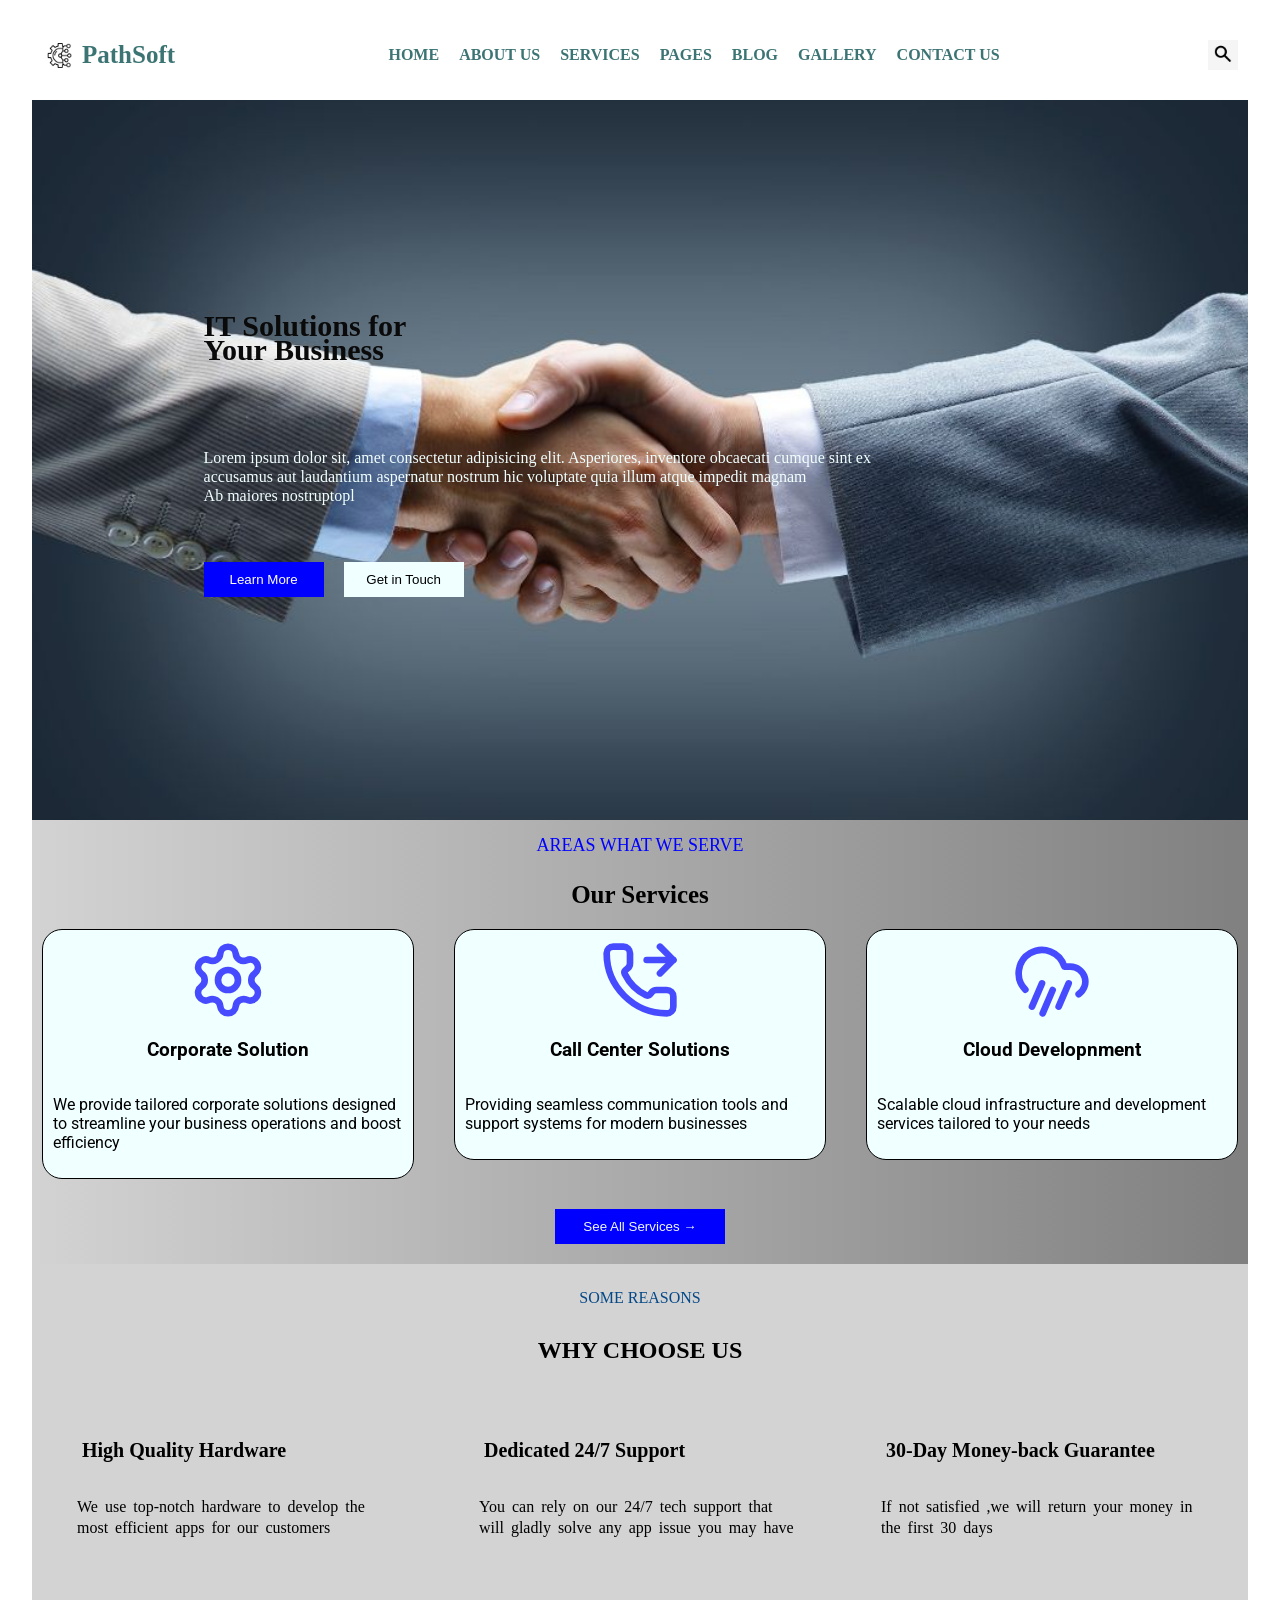
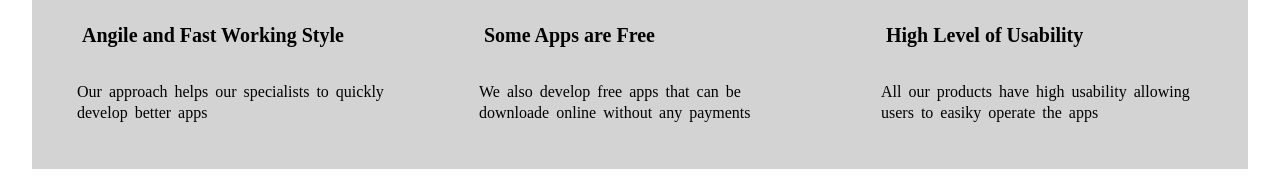
<file: business.html>
<!doctype html>
<html lang="en">
  <head>
    <meta charset="UTF-8" />
    <meta name="viewport" content="width=device-width, initial-scale=1.0" />
    <title>Document</title>
    <link rel="stylesheet" href="business.css" />
  </head>
  <body>
    <!-- MAIN CONTAINER -->
    <div class="main-container">
      <!-- NAV BAR -->
      <nav class="nav-bar">
        <div class="logo">
          <img class="nav-logo" src="asserts\images\hero logo.jpg" alt="" />
          <!-- <svg
              xmlns="http://www.w3.org/2000/svg"
              width="24"
              height="24"
              viewBox="0 0 24 24"
              fill="none"
              stroke="currentColor"
              stroke-width="2"
              stroke-linecap="round"
              stroke-linejoin="round"
              class="lucide lucide-chess-queen-icon lucide-chess-queen"
            >
              <path
                d="M4 20a2 2 0 0 1 2-2h12a2 2 0 0 1 2 2v1a1 1 0 0 1-1 1H5a1 1 0 0 1-1-1z"
              />
              <path
                d="m12.474 5.943 1.567 5.34a1 1 0 0 0 1.75.328l2.616-3.402"
              />
              <path d="m20 9-3 9" />
              <path
                d="m5.594 8.209 2.615 3.403a1 1 0 0 0 1.75-.329l1.567-5.34"
              />
              <path d="M7 18 4 9" />
              <circle cx="12" cy="4" r="2" />
              <circle cx="20" cy="7" r="2" />
              <circle cx="4" cy="7" r="2" />
            </svg> -->

          <h1>PathSoft</h1>
        </div>
        <!-- NAV LINKS -->

        <ul class="nav-links">
          <li>HOME</li>
          <li>ABOUT US</li>
          <li>SERVICES</li>
          <li>PAGES</li>
          <li>BLOG</li>
          <li>GALLERY</li>
          <li>CONTACT US</li>
        </ul>

        <img class="nav-image" src="asserts\images\search icon.jpg" alt="" />
      </nav>
      <!-- HERO IMAGE -->
      <div class="hero-section">
        <div class="hero-content">
          <h3>IT Solutions for <br />Your Business</h3>
          <p>
            Lorem ipsum dolor sit, amet consectetur adipisicing elit.
            Asperiores, inventore obcaecati cumque sint ex <br />
            accusamus aut laudantium aspernatur nostrum hic voluptate quia illum
            atque impedit magnam <br />
            Ab maiores nostruptopl
          </p>
          <div class="hero-buttons">
            <button class="button-1">Learn More</button>
            <button class="button-2">Get in Touch</button>
          </div>
        </div>
      </div>
      <!-- SECTION 2 -->
      <div class="section-2">
        <div class="top-content">
          <p>AREAS WHAT WE SERVE</p>
          <h1>Our Services</h1>
        </div>
        <!-- CARDS -->
        <div class="cards-container">
          <!-- CARD 1 -->

          <div class="card">
            <div class="cards">
              <svg
                xmlns="http://www.w3.org/2000/svg"
                width="24"
                height="24"
                viewBox="0 0 24 24"
                fill="none"
                stroke="currentColor"
                stroke-width="2"
                stroke-linecap="round"
                stroke-linejoin="round"
                class="lucide lucide-settings-icon lucide-settings"
              >
                <path
                  d="M9.671 4.136a2.34 2.34 0 0 1 4.659 0 2.34 2.34 0 0 0 3.319 1.915 2.34 2.34 0 0 1 2.33 4.033 2.34 2.34 0 0 0 0 3.831 2.34 2.34 0 0 1-2.33 4.033 2.34 2.34 0 0 0-3.319 1.915 2.34 2.34 0 0 1-4.659 0 2.34 2.34 0 0 0-3.32-1.915 2.34 2.34 0 0 1-2.33-4.033 2.34 2.34 0 0 0 0-3.831A2.34 2.34 0 0 1 6.35 6.051a2.34 2.34 0 0 0 3.319-1.915"
                />
                <circle cx="12" cy="12" r="3" />
              </svg>
              <h3>Corporate Solution</h3>
              <p>
                We provide tailored corporate solutions designed to streamline
                your business operations and boost efficiency
              </p>
            </div>
          </div>
          <!-- CARD 2 -->
          <div class="card">
            <div class="cards">
              <svg
                xmlns="http://www.w3.org/2000/svg"
                width="24"
                height="24"
                viewBox="0 0 24 24"
                fill="none"
                stroke="currentColor"
                stroke-width="2"
                stroke-linecap="round"
                stroke-linejoin="round"
                class="lucide lucide-phone-forwarded-icon lucide-phone-forwarded"
              >
                <path d="M14 6h8" />
                <path d="m18 2 4 4-4 4" />
                <path
                  d="M13.832 16.568a1 1 0 0 0 1.213-.303l.355-.465A2 2 0 0 1 17 15h3a2 2 0 0 1 2 2v3a2 2 0 0 1-2 2A18 18 0 0 1 2 4a2 2 0 0 1 2-2h3a2 2 0 0 1 2 2v3a2 2 0 0 1-.8 1.6l-.468.351a1 1 0 0 0-.292 1.233 14 14 0 0 0 6.392 6.384"
                />
              </svg>

              <h3>Call Center Solutions</h3>
              <p>
                Providing seamless communication tools and support systems for
                modern businesses
              </p>
            </div>
          </div>
          <!-- CARD 3 -->
          <div class="card">
            <div class="cards">
              <svg
                xmlns="http://www.w3.org/2000/svg"
                width="24"
                height="24"
                viewBox="0 0 24 24"
                fill="none"
                stroke="currentColor"
                stroke-width="2"
                stroke-linecap="round"
                stroke-linejoin="round"
                class="lucide lucide-cloud-rain-wind-icon lucide-cloud-rain-wind"
              >
                <path
                  d="M4 14.899A7 7 0 1 1 15.71 8h1.79a4.5 4.5 0 0 1 2.5 8.242"
                />
                <path d="m9.2 22 3-7" />
                <path d="m9 13-3 7" />
                <path d="m17 13-3 7" />
              </svg>
              <h3>Cloud Developnment</h3>
              <p>
                Scalable cloud infrastructure and development services tailored
                to your needs
              </p>
            </div>
          </div>
        </div>
        <button>See All Services <span>&rarr; </span></button>
      </div>
      <!-- SECTION 3 -->
      <div class="section-3">
        <div class="section-3-top">
          <p>SOME REASONS</p>
          <h2>WHY CHOOSE US</h2>
        </div>
        <div class="section-3-cards">
          <!-- SECTION 3 CARD 1 -->
          <div class="card-wrapper">
            <div class="card-container">
              <h4>High Quality Hardware</h4>
              <p>
                We use top-notch hardware to develop the most efficient apps for
                our customers
              </p>
            </div>
          </div>
          <!-- SECTION 3 CARD 2 -->
          <div class="card-wrapper">
            <div class="card-container">
              <h4>Dedicated 24/7 Support</h4>
              <p>
                You can rely on our 24/7 tech support that will gladly solve any
                app issue you may have
              </p>
            </div>
          </div>
          <!-- SECTION 3 CARD 3 -->
          <div class="card-wrapper">
            <div class="card-container">
              <h4>30-Day Money-back Guarantee</h4>
              <p>
                If not satisfied ,we will return your money in the first 30 days
              </p>
            </div>
          </div>

          <!-- SECTION 3 CARD 4 -->
          <div class="card-wrapper">
            <div class="card-container">
              <h4>Angile and Fast Working Style</h4>
              <p>
                Our approach helps our specialists to quickly develop better
                apps
              </p>
            </div>
          </div>

          <!-- SECTION 3 CARD 5 -->
          <div class="card-wrapper">
            <div class="card-container">
              <h4>Some Apps are Free</h4>
              <p>
                We also develop free apps that can be downloade online without
                any payments
              </p>
            </div>
          </div>

          <!-- SECTION 3 CARD 6 -->
          <div class="card-wrapper">
            <div class="card-container">
              <h4>High Level of Usability</h4>
              <p>
                All our products have high usability allowing users to easiky
                operate the apps
              </p>
            </div>
          </div>
        </div>
      </div>
    </div>
  </body>
</html>
</file>
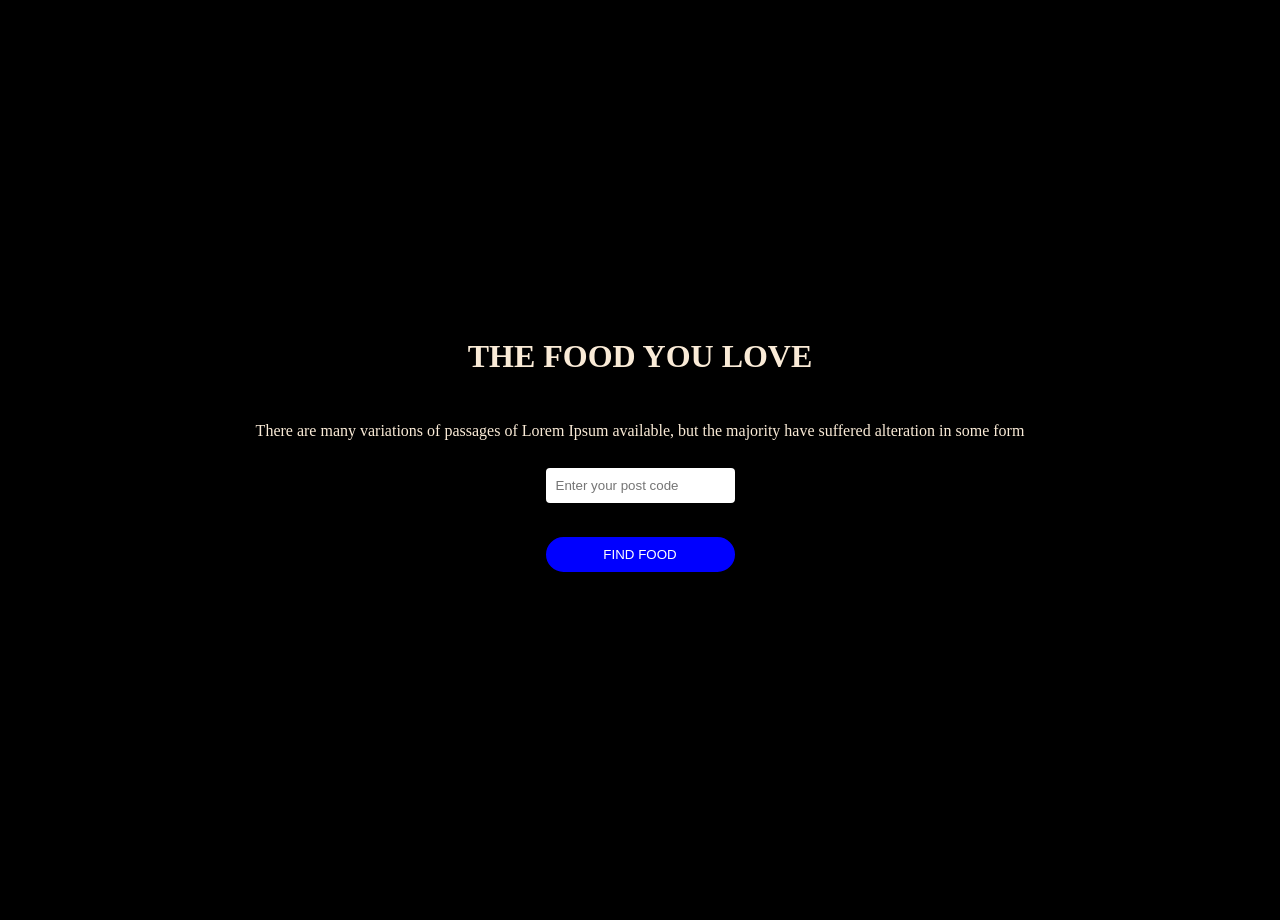
<file: custom.html>
<!doctype html>
<html lang="en">
  <head>
    <meta charset="UTF-8" />
    <meta name="viewport" content="width=device-width, initial-scale=1.0" />
    <title>Document</title>
    <link rel="stylesheet" href="custom.css" />
  </head>
  <body>
    <div class="main-container">
      <div class="hero-wrapper">
        <h1>THE FOOD YOU LOVE</h1>
        <p>
          There are many variations of passages of Lorem Ipsum available, but
          the majority have suffered alteration in some form
        </p>
        <form action="">
          <input class="input" type="text" placeholder="Enter your post code" />
          <button type="submit">FIND FOOD</button>
        </form>
      </div>
    </div>
  </body>
</html>
</file>
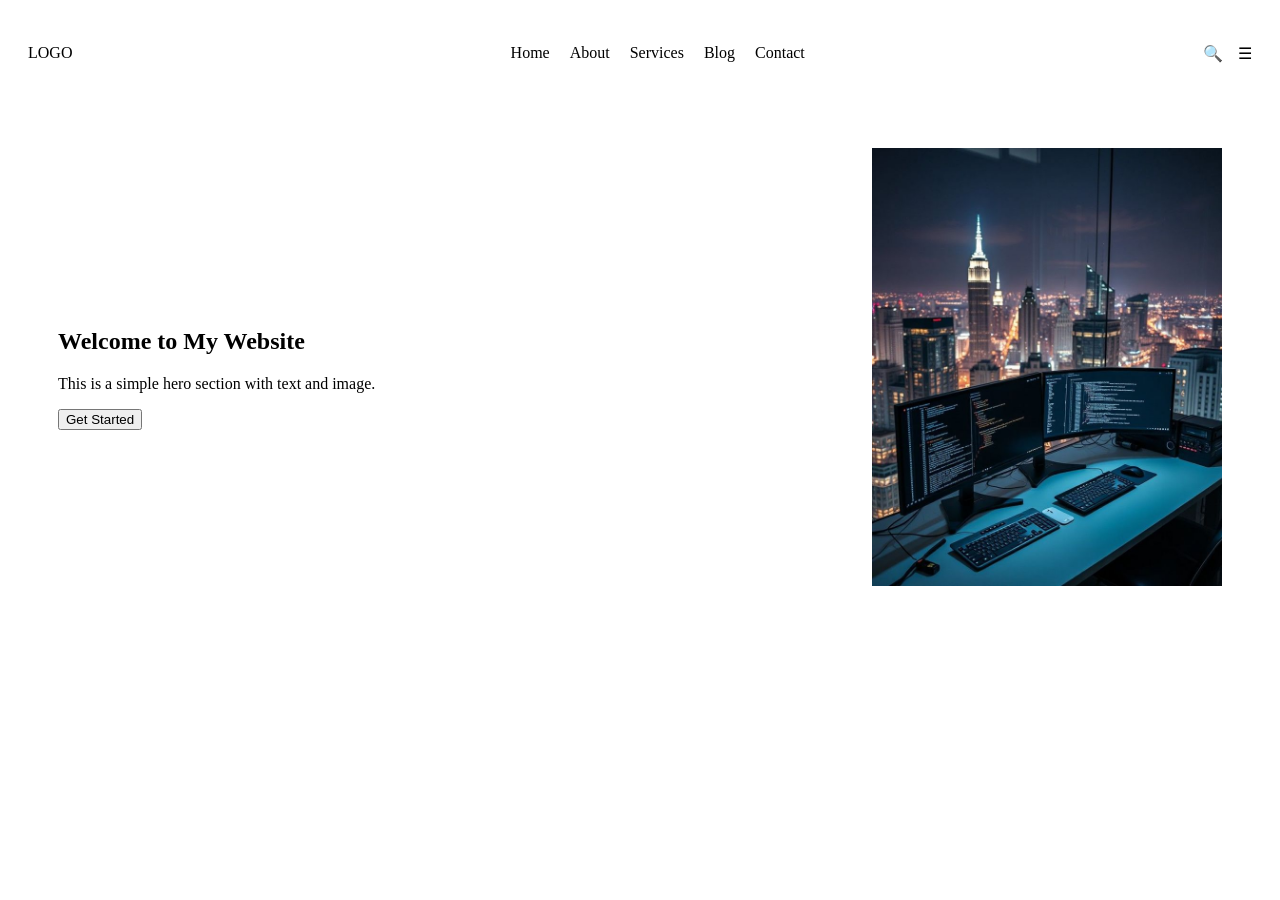
<file: dirty.html>
<!doctype html>
<html lang="en">
  <head>
    <meta charset="UTF-8" />
    <meta name="viewport" content="width=device-width, initial-scale=1.0" />
    <title>Document</title>
    <link rel="stylesheet" href="dirty.css" />
  </head>
  <body></body>
</html>
<!-- NAVBAR -->
<nav class="navbar">
  <div class="logo">LOGO</div>

  <ul class="nav-links">
    <li>Home</li>
    <li>About</li>
    <li>Services</li>
    <li>Blog</li>
    <li>Contact</li>
  </ul>

  <div class="nav-icons">
    <span>🔍</span>
    <span>☰</span>
  </div>
</nav>

<!-- HERO SECTION -->
<section class="hero">
  <div class="hero-text">
    <h1>Welcome to My Website</h1>
    <p>This is a simple hero section with text and image.</p>
    <button>Get Started</button>
  </div>

  <div class="hero-image">
    <img src="asserts\images\hero image.jpg" alt="hero image" />
  </div>
</section>
</file>
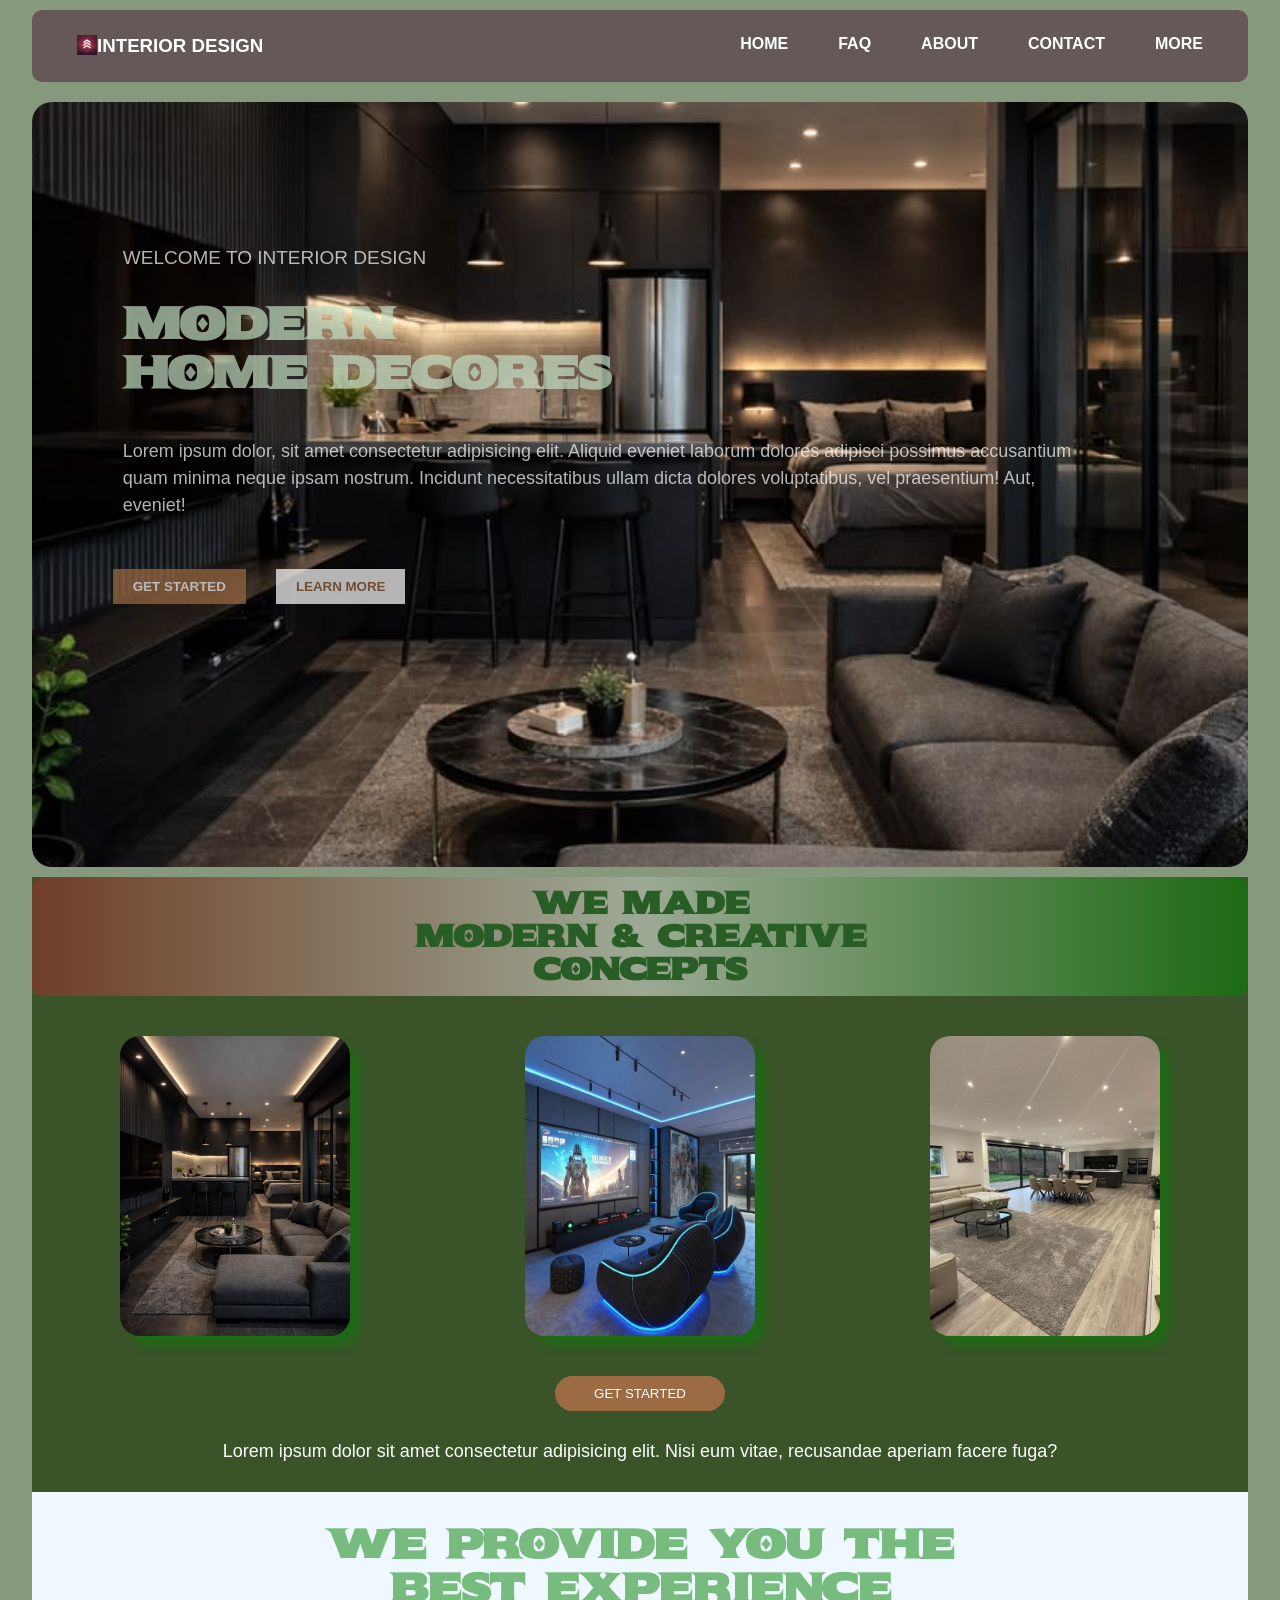
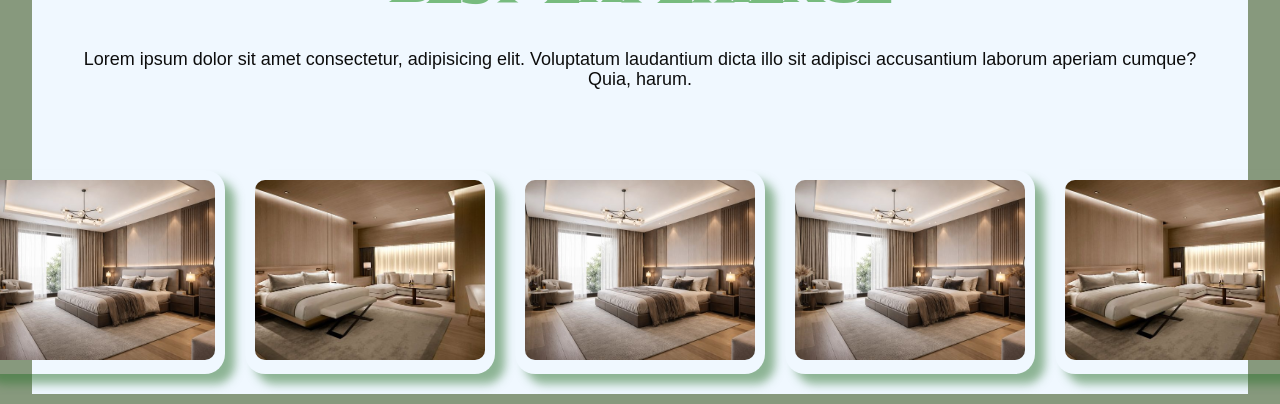
<file: guesthouse.html>
<!doctype html>
<html lang="en">
  <head>
    <meta charset="UTF-8" />
    <meta name="viewport" content="width=device-width, initial-scale=1.0" />
    <title>Document</title>
    <link rel="stylesheet" href="guesthouse.css" />
  </head>
  <body>
    <!-- MAIN CONTAINER -->
    <div class="main-container">
      <nav class="nav-bar">
        <div class="logo">
          <img class="nav-logo" src="asserts\images\logo.jpg" alt="" />
          <h3>INTERIOR DESIGN</h3>
        </div>
        <!-- NAV LINKS -->
        <ul class="nav-links">
          <li><a href="#">HOME</a></li>
          <li><a href="#">FAQ</a></li>
          <li><a href="#">ABOUT</a></li>
          <li><a href="#">CONTACT</a></li>
          <li><a href="#">MORE</a></li>
        </ul>
      </nav>
      <!-- HERO SECTION -->
      <section class="hero">
        <!-- HERO CONTENT -->
        <div class="hero-content">
          <p>WELCOME TO INTERIOR DESIGN</p>
          <h1>
            MODERN <br />
            HOME DECORES
          </h1>
          <p class="hero-second-p">
            Lorem ipsum dolor, sit amet consectetur adipisicing elit. Aliquid
            eveniet laborum dolores adipisci possimus accusantium quam minima
            neque ipsam nostrum. Incidunt necessitatibus ullam dicta dolores
            voluptatibus, vel praesentium! Aut, eveniet!
          </p>
          <div class="buttons">
            <button class="button-1">GET STARTED</button>
            <button class="button-2">LEARN MORE</button>
          </div>
        </div>
      </section>
      <!-- SECTION 2 -->
      <!-- TOP SECTION -->
      <section class="top-section">
        <!-- TOP HEADING -->
        <div class="top-heading">
          <h1>
            WE MADE <br />MODERN & CREATIVE <br />
            CONCEPTS
          </h1>
        </div>

        <!-- IMAGES -->
        <div class="top-image">
          <!-- FIRST IMAGE -->
          <div class="image-card">
            <img src="asserts\images\interior 1.jpg" alt="" />
          </div>
          <!-- SECOND IMAGE -->
          <div class="image-card">
            <img src="asserts\images\interior 2.jpg" alt="" />
          </div>
          <!-- THIRD IMAGE -->
          <div class="image-card">
            <img src="asserts\images\interior.jpg" alt="" />
          </div>
        </div>
        <!-- BOTTOM PART -->
        <div class="bottom-part">
          <button>GET STARTED</button>
          <p>
            Lorem ipsum dolor sit amet consectetur adipisicing elit. Nisi eum
            vitae, recusandae aperiam facere fuga?
          </p>
        </div>
      </section>
      <!-- SECTION 3 -->
      <section class="section-3">
        <!-- 
        <div class="icons">
          <div class="logo-2">
            <svg
              xmlns="http://www.w3.org/2000/svg"
              width="24"
              height="24"
              viewBox="0 0 24 24"
              fill="none"
              stroke="currentColor"
              stroke-width="2"
              stroke-linecap="round"
              stroke-linejoin="round"
              class="lucide lucide-amphora-icon lucide-amphora"
            >
              <path
                d="M10 2v5.632c0 .424-.272.795-.653.982A6 6 0 0 0 6 14c.006 4 3 7 5 8"
              />
              <path d="M10 5H8a2 2 0 0 0 0 4h.68" />
              <path
                d="M14 2v5.632c0 .424.272.795.652.982A6 6 0 0 1 18 14c0 4-3 7-5 8"
              />
              <path d="M14 5h2a2 2 0 0 1 0 4h-.68" />
              <path d="M18 22H6" />
              <path d="M9 2h6" />
            </svg>

            <h3>Best Quality</h3>
          </div>

          
         
          <div class="logo-2">
            <svg
              xmlns="http://www.w3.org/2000/svg"
              width="24"
              height="24"
              viewBox="0 0 24 24"
              fill="none"
              stroke="currentColor"
              stroke-width="2"
              stroke-linecap="round"
              stroke-linejoin="round"
              class="lucide lucide-beer-off-icon lucide-beer-off"
            >
              <path d="M13 13v5" />
              <path d="M17 11.47V8" />
              <path d="M17 11h1a3 3 0 0 1 2.745 4.211" />
              <path d="m2 2 20 20" />
              <path d="M5 8v12a2 2 0 0 0 2 2h8a2 2 0 0 0 2-2v-3" />
              <path
                d="M7.536 7.535C6.766 7.649 6.154 8 5.5 8a2.5 2.5 0 0 1-1.768-4.268"
              />
              <path
                d="M8.727 3.204C9.306 2.767 9.885 2 11 2c1.56 0 2 1.5 3 1.5s1.72-.5 2.5-.5a1 1 0 1 1 0 5c-.78 0-1.5-.5-2.5-.5a3.149 3.149 0 0 0-.842.12"
              />
              <path d="M9 14.6V18" />
            </svg>
            <h3>Free Shipping</h3>
          </div>
        
          <div class="logo-2">
            <svg
              xmlns="http://www.w3.org/2000/svg"
              width="24"
              height="24"
              viewBox="0 0 24 24"
              fill="none"
              stroke="currentColor"
              stroke-width="2"
              stroke-linecap="round"
              stroke-linejoin="round"
              class="lucide lucide-globe-off-icon lucide-globe-off"
            >
              <path
                d="M10.114 4.462A14.5 14.5 0 0 1 12 2a10 10 0 0 1 9.313 13.643"
              />
              <path
                d="M15.557 15.556A14.5 14.5 0 0 1 12 22 10 10 0 0 1 4.929 4.929"
              />
              <path
                d="M15.892 10.234A14.5 14.5 0 0 0 12 2a10 10 0 0 0-3.643.687"
              />
              <path d="M17.656 12H22" />
              <path
                d="M19.071 19.071A10 10 0 0 1 12 22 14.5 14.5 0 0 1 8.44 8.45"
              />
              <path d="M2 12h10" />
              <path d="m2 2 20 20" />
            </svg>
            <h3>warranty</h3>
          </div>
        </div>
         -->
        <!-- SECTION 3 TEXT -->
        <div class="section-3-text">
          <!-- SECTION 3 HEADING -->
          <div class="section-3-heading">
            <h1>
              WE PROVIDE YOU THE <br />
              BEST EXPERIENCE
            </h1>
          </div>
          <p>
            Lorem ipsum dolor sit amet consectetur, adipisicing elit. Voluptatum
            laudantium dicta illo sit adipisci accusantium laborum aperiam
            cumque? Quia, harum.
          </p>
        </div>
        <!-- SECTION 3 IMAGES -->

        <div class="section-3-images">
          <!-- IMAGE 1 -->
          <div class="section-3-image-card">
            <img src="asserts\images\interior 4.jpg" alt="" />
          </div>
          <!-- IMAGE 2 -->
          <div class="section-3-image-card">
            <img src="asserts\images\interior 5.jpg" alt="" />
          </div>
          <!-- IMAGE 3 -->
          <div class="section-3-image-card">
            <img src="asserts\images\interior 5.jpg" alt="" />
          </div>
        </div>
      </section>
    </div>

    <script>
      document.addEventListener("DOMContentLoaded", function () {
        const carousel = document.querySelector(".section-3-images");
        if (!carousel) return;

        const items = Array.from(carousel.children);
        if (items.length < 2) return;

        const gap = parseInt(getComputedStyle(carousel).gap, 10) || 0;
        const slideWidth = items[0].offsetWidth + gap;

        const firstClone = items[0].cloneNode(true);
        const lastClone = items[items.length - 1].cloneNode(true);

        carousel.appendChild(firstClone);
        carousel.insertBefore(lastClone, carousel.firstChild);

        carousel.scrollLeft = slideWidth;

        let isSnapping = false;
        carousel.addEventListener("scroll", function () {
          if (isSnapping) return;
          window.clearTimeout(carousel._snapTimeout);
          carousel._snapTimeout = window.setTimeout(function () {
            const maxScroll = carousel.scrollWidth - carousel.clientWidth;
            if (carousel.scrollLeft <= 0) {
              isSnapping = true;
              carousel.scrollLeft = maxScroll - slideWidth;
              requestAnimationFrame(() => {
                isSnapping = false;
              });
            } else if (carousel.scrollLeft >= maxScroll) {
              isSnapping = true;
              carousel.scrollLeft = slideWidth;
              requestAnimationFrame(() => {
                isSnapping = false;
              });
            }
          }, 120);
        });
      });
    </script>
  </body>
</html>

<!-- 

 1. Horizontal Scroll of divs/images
 2.Css animation

-->
</file>
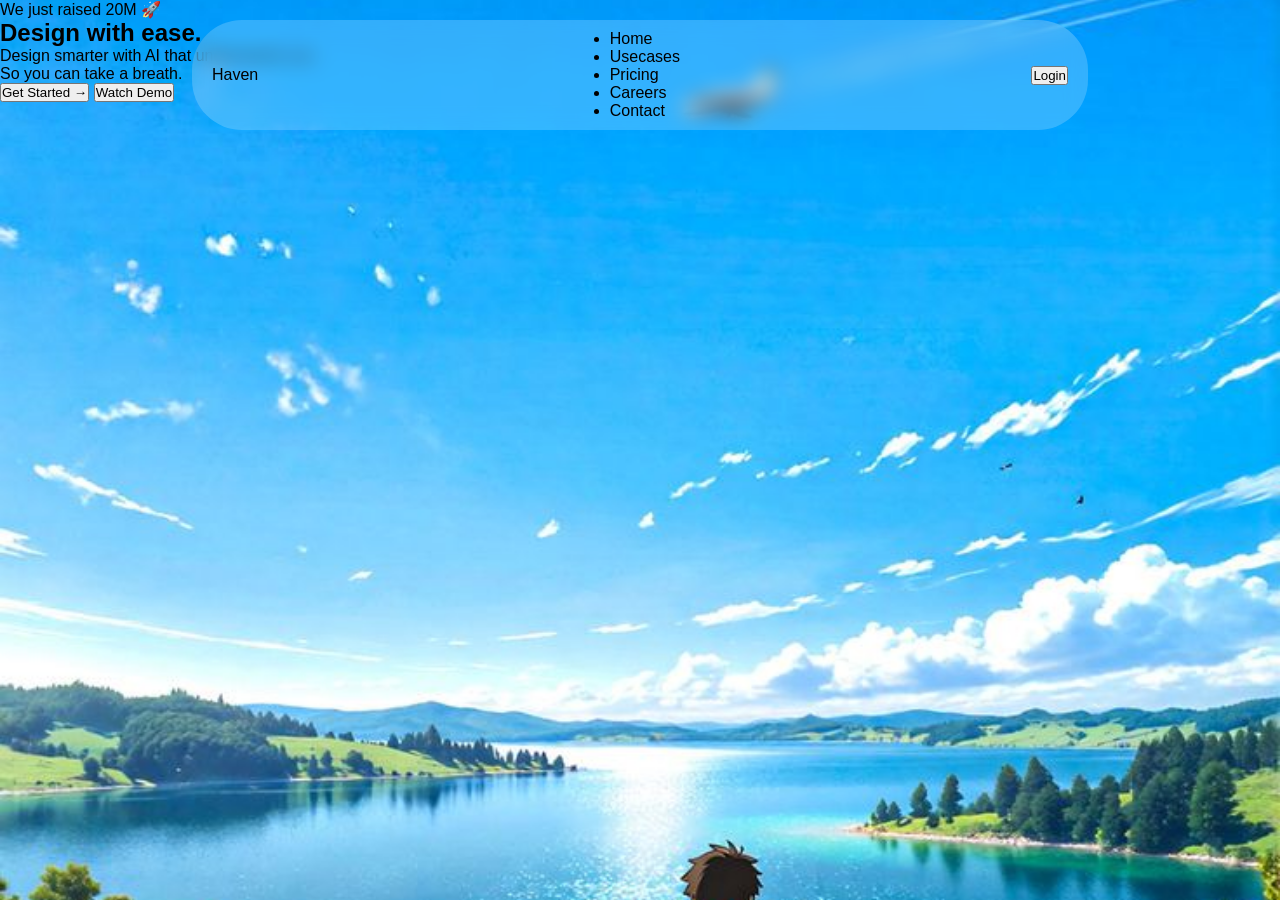
<file: hero-section.html>
<!doctype html>
<html lang="en">
  <head>
    <meta charset="UTF-8" />
    <meta name="viewport" content="width=device-width, initial-scale=1.0" />
    <title>Haven UI</title>
    <link rel="stylesheet" href="hero-section.css" />
  </head>
  <body>
    <!-- HERO SECTION -->
    <section class="hero">
      <!-- NAVBAR -->
      <nav class="navbar">
        <div class="logo">Haven</div>

        <ul class="nav-links">
          <li>Home</li>
          <li>Usecases</li>
          <li>Pricing</li>
          <li>Careers</li>
          <li>Contact</li>
        </ul>

        <button class="login-btn">Login</button>
      </nav>

      <!-- HERO CONTENT -->
      <div class="hero-content">
        <p class="badge">We just raised 20M 🚀</p>
        <h1>Design with ease.</h1>
        <p class="subtext">
          Design smarter with AI that understands you.<br />
          So you can take a breath.
        </p>

        <div class="buttons">
          <button class="primary">Get Started →</button>
          <button class="secondary">Watch Demo</button>
        </div>
      </div>
    </section>
  </body>
</html>
</file>
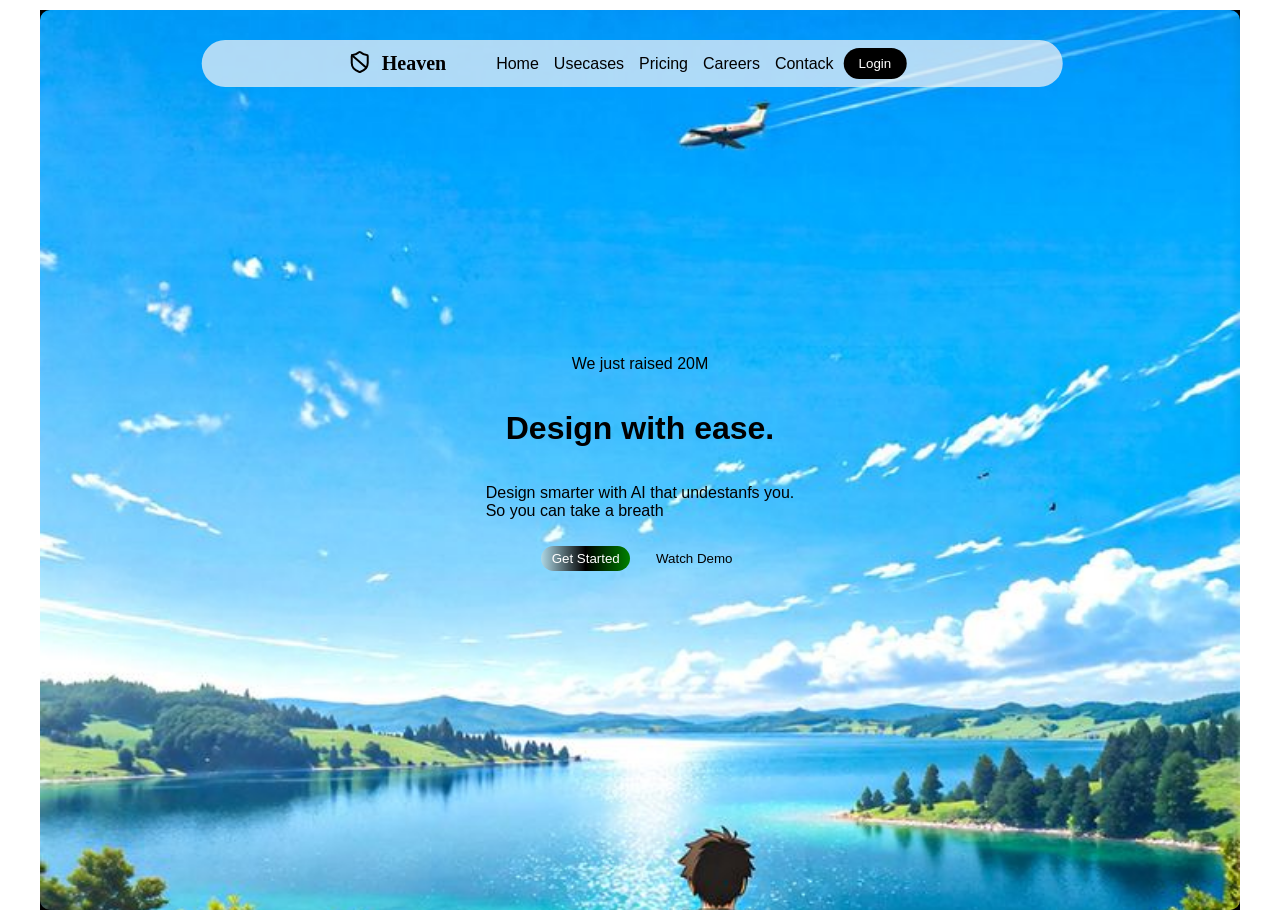
<file: hero.html>
<!doctype html>
<html lang="en">
  <head>
    <meta charset="UTF-8" />
    <meta name="viewport" content="width=device-width, initial-scale=1.0" />
    <title>HERO SECTION</title>
    <link rel="stylesheet" href="hero.css" />
  </head>
  <body>
    <div class="main-container">
      <div class="section">
        <div class="nav-bar">
          <div class="hero">
            <p>
              <svg
                xmlns="http://www.w3.org/2000/svg"
                width="24"
                height="24"
                viewBox="0 0 24 24"
                fill="none"
                stroke="currentColor"
                stroke-width="2"
                stroke-linecap="round"
                stroke-linejoin="round"
                class="lucide lucide-shield-ban-icon lucide-shield-ban"
              >
                <path
                  d="M20 13c0 5-3.5 7.5-7.66 8.95a1 1 0 0 1-.67-.01C7.5 20.5 4 18 4 13V6a1 1 0 0 1 1-1c2 0 4.5-1.2 6.24-2.72a1.17 1.17 0 0 1 1.52 0C14.51 3.81 17 5 19 5a1 1 0 0 1 1 1z"
                />
                <path d="m4.243 5.21 14.39 12.472" />
              </svg>
            </p>
            <h1>Heaven</h1>
          </div>
          <div class="nav-links">
            <ul>
              <li>Home</li>
              <li>Usecases</li>
              <li>Pricing</li>
              <li>Careers</li>
              <li>Contack</li>
            </ul>
            <button>Login</button>
          </div>
        </div>
        <div class="hero-content">
          <p>We just raised 20M</p>
          <h1>Design with ease.</h1>
          <p>
            Design smarter with AI that undestanfs you. <br />So you can take a
            breath
          </p>
          <div class="buttons">
            <button class="primary">Get Started</button>
            <button class="secondary">Watch Demo</button>
          </div>
        </div>
      </div>
    </div>
  </body>
</html>
</file>
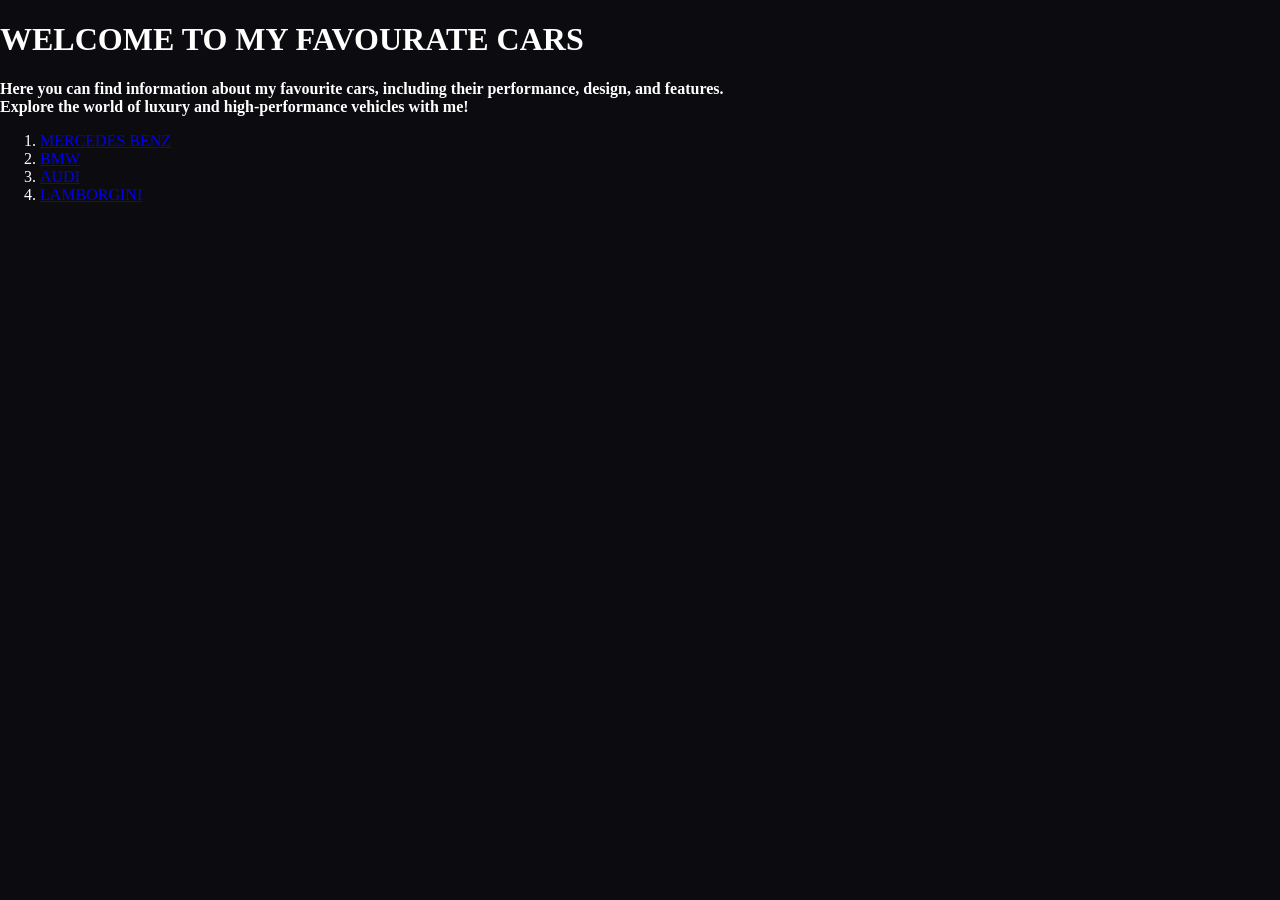
<file: home.html>
<!doctype html>
<html lang="en">
  <head>
    <meta charset="UTF-8" />
    <meta name="viewport" content="width=device-width, initial-scale=1.0" />
    <title>HOME</title>
    <link rel="stylesheet" href="style.css" />
  </head>
  <body>
    <div>
      <h1>WELCOME TO MY FAVOURATE CARS</h1>
      <p>
        <b>
          Here you can find information about my favourite cars, including their
          performance, design, and features.<br />
          Explore the world of luxury and high-performance vehicles with me!
        </b>
      </p>
      <ol>
        <li><a href="mercedes.html">MERCEDES BENZ</a></li>
        <li><a href="bmw.html" target="_blank">BMW</a></li>
        <li><a href="audi.html" target="_blank">AUDI</a></li>
        <li><a href="lamborgin.html" target="_blank">LAMBORGINI</a></li>
      </ol>
    </div>
  </body>
</html>
</file>
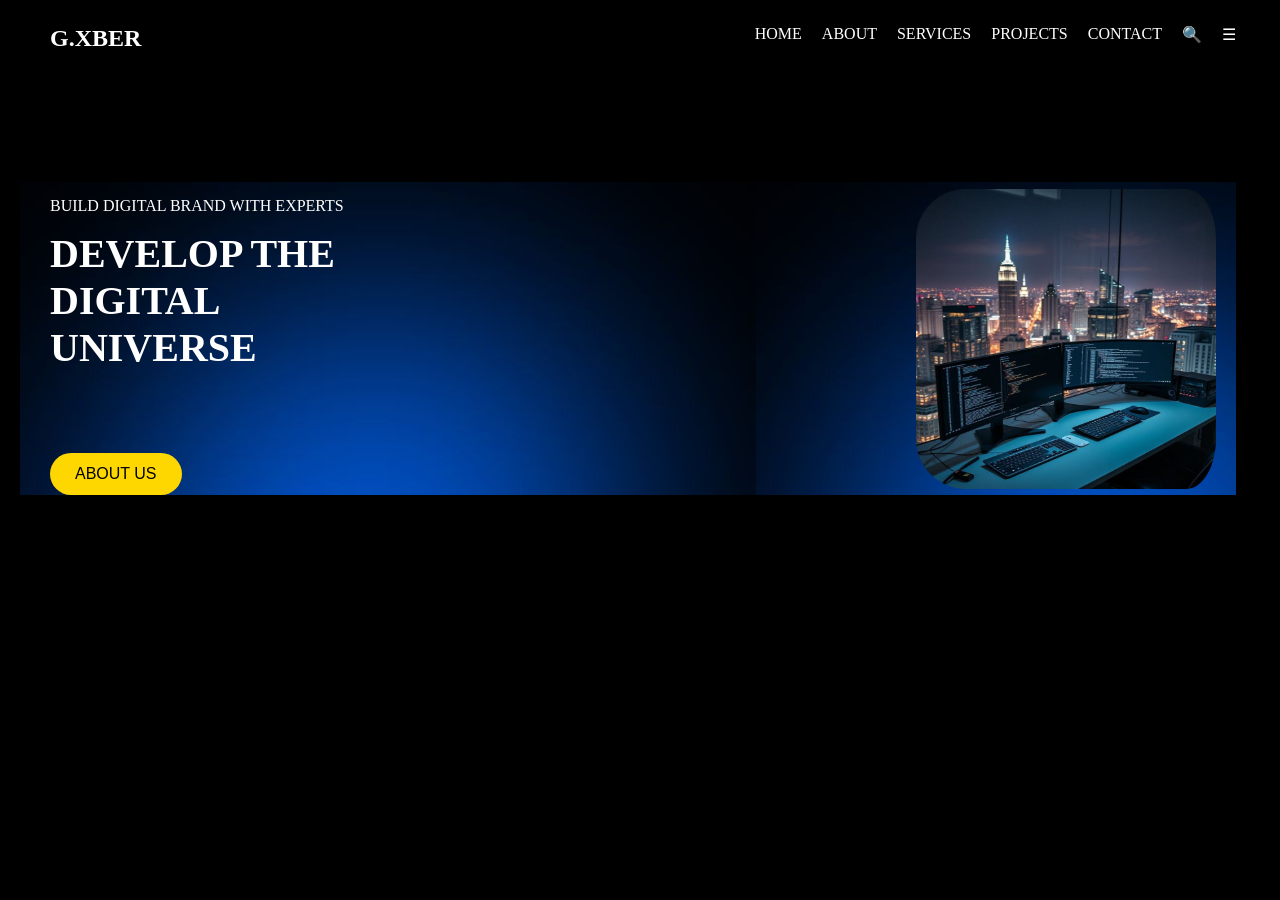
<file: website 1.html>
<!doctype html>

<html lang="en">
  <head>
    <meta charset="UTF-8" />
    <meta name="viewport" content="width=device-width, initial-scale=1.0" />
    <title>Document</title>
    <link rel="stylesheet" href="website 1.css" />
  </head>
  <body>
    <!-- MAIN CONTAINER -->
    <div class="main-container">
      <!--main container-->
      <!-- NAV BAR -->
      <nav class="nav-bar">
        <h2 class="nav-header">G.XBER</h2>
        <!-- NAV LINKS -->
        <div class="nav-links">
          <li><a href="#"></a> HOME</li>
          <li><a href=""></a>ABOUT</li>
          <li><a href="#"></a>SERVICES</li>
          <li><a href="#"></a>PROJECTS</li>
          <li><a href="#"></a>CONTACT</li>
          <div>&#128269;</div>
          <div>&#9776;</div>
          <!-- &#128269;
          <li>&#9776;</li> -->
        </div>
      </nav>
      <!-- HERO SECTION -->
      <section class="hero">
        <!-- HERO TEXT -->
        <div class="hero-text">
          <p class="hero-text-second-child">BUILD DIGITAL BRAND WITH EXPERTS</p>
          <h1 class="hero-text-first-child">DEVELOP THE DIGITAL UNIVERSE</h1>
          <button class="hero-text-button">ABOUT US</button>
        </div>
        <!-- HERO IMAGE -->
        <div class="hero-image">
          <img
            class="hero-image"
            src="asserts/images/hero image.jpg"
            alt="My a beautiful picture of computer with coding"
          />
        </div>
      </section>
    </div>
  </body>
</html>
</file>
<file: business.css>
@import url("https://fonts.googleapis.com/css2?family=Arimo:ital,wght@0,400..700;1,400..700&family=Bitcount+Grid+Double:wght@100..900&family=Inter:ital,opsz,wght@0,14..32,100..900;1,14..32,100..900&family=Lobster+Two:ital,wght@0,400;0,700;1,400;1,700&family=Merriweather:ital,opsz,wght@0,18..144,300..900;1,18..144,300..900&family=Playfair+Display:ital,wght@0,400..900;1,400..900&family=Roboto+Condensed:ital,wght@0,100..900;1,100..900&family=Roboto:ital,wght@0,100..900;1,100..900&family=Saira+Stencil:ital,wght@0,100..900;1,100..900&family=Sekuya&display=swap");

body {
  margin: 0;
  padding: 0;
  box-sizing: border-box;
  /* background-color: black; */
}
.main-container {
  max-width: 100%;
  width: 95%;
  padding: 0;
  margin: 10px auto;
}
.nav-bar {
  /* background-color: aqua; */
  display: flex;
  align-items: center;
  justify-content: space-between;
  padding: 10px;
}
.logo {
  display: flex;
  align-items: center;
  justify-content: center;
  /* gap: 10px; */
}
.logo h1 {
  padding: 5px;
  margin: 0;
  font-size: 25px;
  color: rgb(60, 116, 116);
}

.nav-logo {
  width: 25px;
  height: 25px;
  margin: 5px;
}
.nav-links {
  display: flex;
  justify-content: center;
  align-items: center;
  list-style: none;
  gap: 20px;
  font-weight: bold;
  padding: 10px;
  color: rgb(60, 116, 116);
  /* border-bottom: 2px solid transparent; */

  transition: 0.3s;
}
@media (max-width: 820px) {
  .nav-bar {
    background-color: rgb(190, 231, 231);
    display: flex;
    flex-direction: column;
    align-items: self-start;
    justify-content: space-between;
    padding: 10px;
    /* display: none; */
    margin: 0;
  }

  .nav-links {
    /* display: flex; */
    flex-direction: column;
    /* justify-content: center; */
    /* align-items: center; */
    list-style: none;
    gap: 20px;
    font-weight: bold;
    padding: 10px;
    color: rgb(60, 116, 116);
    /* border-bottom: 2px solid transparent; */

    transition: 0.3s;
  }
  .nav-image {
    width: 30px;
    display: none;
  }
}

.nav-links li:hover {
  text-decoration: underline;
  transform: scale(1.1);
  color: rgb(26, 82, 155);
  cursor: pointer;
}
.nav-links li:active {
  color: rgb(25, 26, 27);
}

.nav-image {
  width: 30px;
}
.hero-section {
  background-image: url(asserts/images/homepic.jpg);
  background-size: cover;
  background-position: center;
  background-repeat: no-repeat;
  height: 80vh;
  position: relative;
}
.hero-content {
  display: flex;
  flex-direction: column;
  position: absolute;
  left: 10%;
  top: 20%;
  justify-content: center;
  padding: 20px;
  margin: auto 10px;
  color: rgb(10, 10, 10);
}
.hero-content h3 {
  line-height: 1.5rem;
  font-size: 30px;
  /* color: black; */
  padding: 20px;
}
.hero-content p {
  line-height: 1.2rem;
  padding: 20px;
  color: azure;
}
.hero-buttons {
  display: flex;
  gap: 20px;
  padding: 20px;
}
button {
  width: 120px;
  padding: 10px;
  border: none;
}
.button-1 {
  background-color: blue;
  color: white;
  transition: 0.5s;
}
.button-1:hover {
  cursor: pointer;
  background-color: azure;
  color: black;
}
.button-1:active {
  background-color: blue;
  color: aliceblue;
}
.button-2 {
  background-color: azure;
  color: black;
  transition: 0.5s;
}
.button-2:hover {
  cursor: pointer;
  background-color: blue;
  color: white;
}
.button-2:active {
  background-color: white;
  color: black;
}

/* SECTION 2 */
.section-2 {
  /* background-color: rgb(233, 238, 238); */
  display: flex;
  flex-direction: column;
  align-items: center;
  justify-content: center;
  background: linear-gradient(to right, lightgray, gray);
}
.top-content {
  display: flex;
  flex-direction: column;
  justify-content: center;
  align-items: center;
}
.top-content p {
  padding: 10px;
  color: blue;
  font-size: 18px;
  margin-bottom: 1px;
  margin: 5px;
}
.top-content h1 {
  padding: 10px;
  font-size: 25px;
  font-weight: bold;
  margin: 0;
}
/* CARDS */
.cards-container {
  display: grid;
  grid-template-columns: repeat(3, 1fr);
  gap: 20px;
  align-content: center;
  border-radius: none;
}
.cards {
  /* background-color: blue; */
  display: flex;
  flex-direction: column;
  justify-content: center;
  align-items: center;
  padding: 10px;
  font-family: "Roboto", sans-serif;
  background-color: azure;
  border-radius: 20px;
  border: 0.5px solid black;
  margin: 10px;
  perspective: 1000px;
}
.cards:hover {
  animation-name: bounce;
  animation-duration: 1s;
  animation-iteration-count: infinite;
}

@keyframes bounce {
  /*animation name*/
  0% {
    transform: rotate3d(1, 0, 0, 0); /* normal position*/
  }

  50% {
    /*halfway through the animation*/
    transform: rotate3d(
      1,
      1,
      0,
      15deg
    ); /*size of how you want the animation to move*/
  }

  100% {
    /*100% means the end of the animation and the animation returns to its original position*/
    transform: rotate3d(1, 0, 0, 0);
  }
}

@media (max-width: 720px) {
  .cards-container {
    /* background-color: blue; */
    display: grid;
    grid-template-columns: repeat(1, 1fr);

    padding: 10px;
    font-family: "Roboto", sans-serif;
    background-color: azure;

    border: 0.5px solid black;
  }
}

svg {
  width: 100px;
  height: 80px;
  color: blue;
  opacity: 0.7;
}
/* SECTION 2 BUTTON */
.section-2 button {
  background-color: blue;
  color: aliceblue;
  width: 170px;
  margin: 20px;
  padding: 10px;
  border: none;
  transition: 0.3s;
}
.section-2 button:hover {
  cursor: pointer;
  background-color: azure;
  color: black;
}
.section-2 button:active {
  background-color: blue;
  color: aliceblue;
}
/* SECTION 3 */
.section-3 {
  display: flex;
  flex-direction: column;
  justify-content: center;
  align-items: center;
  background-color: lightgray;
  /* background: linear-gradient(lightgray, gray); */
}
/* SECTION 3 TOP */
.section-3-top {
  display: grid;
  grid-template-columns: repeat(1, 1fr);
  align-content: center;
  justify-items: center;
  margin: 10px;
}
.section-3-top p {
  color: rgb(4, 72, 135);
  padding: 5px;
  margin: 10px;
}
.section-3-top h2 {
  padding: 5px;
  text-transform: uppercase;
  margin: 10px;
}
/* SECTION 3 CARDS */
.section-3-cards {
  display: grid;
  grid-template-columns: repeat(3, 1fr);
  gap: 10px;
  padding: 10px;
}
@media (max-width: 720px) {
  .section-3-cards {
    display: grid;
    grid-template-columns: repeat(1, 1fr);
    gap: 10px;
    padding: 10px;
  }
}

.card-container {
  display: flex;
  flex-direction: column;
  padding: 10px;
  margin: 10px;
}
.card-container :hover {
  transform: scale(1.05);
  transform: rotateY(360deg);
}

.card-container h4 {
  padding: 10px;
  text-decoration: solid;
  font-size: 20px;
  margin: 10px;
}
.card-container p {
  line-height: 1.3rem;
  word-spacing: 3px;
  padding: 10px;
  margin: 5px;
}

.card-wrapper:hover {
  transform: scale(1.03);
}
</file>
<file: custom.css>
body {
  margin: 0;
  padding: 0;
  background-color: black;
  color: antiquewhite;
}
.main-container {
  max-width: 100%;
  width: 95%;
  padding: 0;
  margin: 10px auto;
}
.hero-wrapper {
  display: flex;
  flex-direction: column;
  align-items: center;
  justify-content: center;
  gap: 10px;
  height: 100vh;
}
form {
  display: flex;
  flex-direction: column;
  gap: 10px;
  margin-bottom: 30px;
}
.input {
  border: 2px solid black;
  padding: 10px;
  border-radius: 6px;
}
form button {
  background-color: blue;
  padding: 10px;
  border-radius: 20px;
  border: 2px solid black;
  margin-top: 20px;
  color: white;
}
</file>
<file: dirty.css>
.navbar {
  display: flex;
  justify-content: space-between;
  align-items: center;
  padding: 20px;
}
.nav-links {
  display: flex;
  gap: 20px;
  list-style: none;
}
.nav-icons {
  display: flex;
  gap: 15px;
}
.hero {
  display: flex;
  justify-content: space-between;
  align-items: center;
  padding: 50px;
}
.hero-text {
  max-width: 50%;
}
.hero-image img {
  width: 350px;
  height: auto;
}
</file>
<file: guesthouse.css>
@import url("https://fonts.googleapis.com/css2?family=Arimo:ital,wght@0,400..700;1,400..700&family=Bitcount+Grid+Double:wght@100..900&family=Lobster+Two:ital,wght@0,400;0,700;1,400;1,700&family=Merriweather:ital,opsz,wght@0,18..144,300..900;1,18..144,300..900&family=Playfair+Display:ital,wght@0,400..900;1,400..900&family=Roboto+Condensed:ital,wght@0,100..900;1,100..900&family=Roboto:ital,wght@0,100..900;1,100..900&family=Saira+Stencil:ital,wght@0,100..900;1,100..900&family=Sekuya&display=swap");

* {
  margin: 0;
  padding: 0;
  box-sizing: border-box;
  /* background-color: blue; */
}

body {
  background-color: #87997d;
  font-family: Arial, Helvetica, sans-serif;
}
/* MAIN CONTAINER */
.main-container {
  max-width: 100%;
  width: 95%;
  padding: 0;
  margin: 10px auto;
}
/* NAV BAR */
.nav-bar {
  background-color: rgb(100, 88, 88);
  color: white;
  display: flex;
  justify-content: space-between;
  /* align-items: center; */
  padding: 20px 40px;
  border-radius: 10px;
  margin-bottom: 20px;
}
@media (max-width: 720px) {
  .nav-bar {
    display: flex;
    flex-direction: column;
    justify-content: center;
  }
  .nav-links {
    display: flex;
    flex-direction: column;
  }
}
.logo {
  display: flex;
  padding: 5px 5px;
}
.nav-logo {
  width: 20px;
  height: 20px;
}
/* NAV LINKS */
.nav-links {
  display: flex;
  gap: 50px;
  list-style: none;
  padding: 5px 5px;
}
.nav-links a {
  text-decoration: none;
  color: white;
  font-weight: bold;
}
/* HERO SECTION */
.hero {
  background-image: url("asserts/images/interior image 2.jpg");

  height: 85vh;
  border-radius: 20px;
  background-size: cover;
  padding: 10px;
  background-position: center;
  background-repeat: no-repeat;

  position: relative;
}
/* HERO CONTENT */
.hero-content {
  position: absolute;
  top: 15%;
  right: 10%;
  width: 85%;
  display: flex;
  flex-direction: column;
  color: white;
  opacity: 0.7;
  padding: 20px;
}
.hero-content p:first-child {
  font-size: 19px;
  padding: 10px;
  margin-bottom: 10px;
}
.hero-content h1 {
  font-size: 45px;
  line-height: 1.1;
  padding: 10px;
  color: rgb(194, 221, 194);

  margin-bottom: 20px;
  font-family: "Sekuya", sans-serif;
}
.hero-second-p {
  line-height: 1.5;
  padding: 10px;
  margin-bottom: 40px;
  font-size: 18px;
}
.buttons {
  display: flex;
  gap: 30px;
}

.buttons button {
  padding: 10px 20px;
  border: none;
  font-weight: bold;
  cursor: pointer;
  transition: background-color 0.5s;
}
.buttons button:hover {
  background-color: black;
  color: white;
}
.buttons button:active {
  background-color: blue;
  opacity: 0.7;
}
.button-1 {
  background-color: #9d6b43;
  color: white;
}
.button-2 {
  color: #9d6b43;
  background-color: white;
}
/* SECTION 2 */
/* TOP SECTION */
.top-section {
  background-color: #3a5328;
  /* border-radius: 20px; */
  display: flex;
  flex-direction: column;
  justify-content: center;
  margin-top: 10px;
  width: 100%;
  height: auto;
  text-align: center;
}
/* TOP HEADING */
.top-heading {
  /* background-color: rgb(100, 88, 88); */
  background: linear-gradient(to right, brown, white, green);
  padding: 10px 10px;
  font-weight: bold;
  font-size: 20px;
  line-height: 1.1;
  font-family: "Sekuya", sans-serif;
  color: rgb(24, 104, 37);
  /* margin-bottom: 100px; */
  border-radius: 10px;
  /* position: absolute; */
  /* top: 10%; */
  /* left: 38%; */
  opacity: 0.5;
  margin-bottom: 20px;
}
/* TOP IMAGE */
.top-image {
  display: grid;
  grid-template-columns: repeat(3, 1fr);
  align-items: center;
  justify-items: center;
  width: 100%;
  margin: 10px auto;
}

.image-card {
  width: 250px;
  height: 320px;
  padding: 10px;
}

@media (max-width: 720px) {
  .top-image {
    display: grid;
    grid-template-columns: repeat(1, 1fr);
    align-items: center;
    justify-items: center;
    width: 100%;
    margin: 10px auto;
  }
  .image-card {
    width: 90%;
    height: 320px;
    padding: 10px;
  }
}

.image-card img {
  width: 100%;
  height: 100%;
  object-fit: cover;
  border-radius: 20px;
  box-shadow: 10px 10px 10px rgba(0, 128, 0, 0.5);
  transition:
    transform 0.4s ease,
    box-shadow 0.4s ease;
  transform-style: preserve-3d;
  transform-origin: center center;
}
.image-card {
  perspective: 1200px;
}
.image-card img:hover {
  transform: rotateY(15deg) rotateX(10deg) scale(1.02);
  box-shadow: 0 25px 35px rgba(0, 0, 0, 0.25);
}
.bottom-part {
  padding: 20px;
}

.bottom-part button {
  background-color: #9d6b43;
  color: white;
  /* position: absolute; */
  /* bottom: 20%; */
  /* right: 44.2%; */
  padding: 10px;
  width: 170px;
  border: none;
  border-radius: 40px;
  transition: background-color 0.5s;
}
.bottom-part button:hover {
  background-color: black;
  color: white;
}
.bottom-part button:active {
  background-color: blue;
  opacity: 0.7;
}

.bottom-part p {
  /* position: absolute; */
  /* bottom: 12%; */
  /* left: 27%; */
  font-size: 18px;
  color: white;
  margin-top: 20px;
  padding: 10px;
}
/* SECTION 3 */
/*
.icons {
  position: absolute;
  bottom: -103%;
  left: 16%;
  display: flex;
  justify-content: center;
  align-items: center;
  gap: 50px;
}
@media (max-width: 720px) {
  .icons {
    position: absolute;
    bottom: -141%;
    left: 0%;
    display: flex;
    flex-wrap: wrap;

    justify-content: center;
    align-items: center;
    gap: 50px;
  }

  .logo-2 {
    border-radius: 10px;
    width: 150px;
    height: 100px;
    padding: 20px;
    background-color: #f2ecdf;
  }
  svg {
    width: 80px;
    height: 50px;
  }
}
.logo-2 {
  border-radius: 10px;
  width: 150px;
  height: 100px;
  padding: 20px;
  background-color: #f2ecdf;
}

svg {
  width: 100px;
  height: 50px;
}
.section-3 {
  background-color: aliceblue;
  height: 80vh;
  margin: 0;
}
  */
.section-3 {
  background-color: aliceblue;
  width: 100%;
  height: auto;
}
/* SECTION 3 TEXT */
.section-3-text {
  display: flex;
  flex-direction: column;
  justify-content: center;
  align-self: center;
  text-align: center;

  padding: 20px;
}
.section-3-text h1 {
  font-size: 40px;
  font-weight: bold;
  line-height: 1.1;
  padding: 10px;
  color: green;
  font-family: "Sekuya", sans-serif;
  /* background: linear-gradient(to right, brown, white, green); */

  opacity: 0.5;
}
.section-3-text p {
  font-size: 18px;
  color: rgb(13, 13, 13);
  margin-top: 20px;
  padding: 10px;
  line-height: 1.1;
  margin-bottom: 30px;
}
/* SECTION 3 IMAGES */

.section-3-images {
  display: flex;
  justify-content: center;
  gap: 20px;
  align-items: center;

  padding: 20px;
}

.section-3-image-card {
  border-radius: 20px;
  box-shadow: 10px 10px 10px rgba(44, 114, 44, 0.5);
  perspective: 1200px;
}
.section-3-image-card img {
  /* width: 100%; */
  max-width: 250px;
  height: 200px;

  object-fit: cover;
  border-radius: 20px;
  padding: 10px;
  transition:
    transform 0.4s ease,
    box-shadow 0.4s ease;
  transform-style: preserve-3d;
  transform-origin: center center;
}
.section-3-image-card:hover img {
  transform: rotateY(15deg) rotateX(10deg) scale(1.02);
  box-shadow: 0 25px 35px rgba(0, 0, 0, 0.25);
}

/* Mobile carousel for section 3 images */
@media (max-width: 720px) {
  .section-3-images {
    display: flex;
    overflow-x: auto;
    scroll-snap-type: x mandatory;
    -webkit-overflow-scrolling: touch;
    gap: 10px;
    padding: 10px;
    scroll-behavior: smooth;
  }

  .section-3-image-card {
    flex: 0 0 85%;
    max-width: 85%;
    scroll-snap-align: center;
  }

  .section-3-image-card img {
    width: 100%;
    height: auto;
    max-width: 100%;
    min-height: 220px;
    object-fit: cover;
  }

  .section-3-images::-webkit-scrollbar {
    display: none;
  }
}
</file>
<file: hero-section.css>
* {
  margin: 0;
  padding: 0;
  box-sizing: border-box;
  font-family: sans-serif;
}

.hero {
  height: 100vh;
  background: url("asserts/images/anime art.jpg") no-repeat center/cover;
  position: relative;
}
.navbar {
  position: absolute;
  top: 20px;
  left: 50%;
  transform: translateX(-50%);

  display: flex;
  align-items: center;
  justify-content: space-between;

  width: 70%;
  padding: 10px 20px;

  background: rgba(255, 255, 255, 0.2);
  backdrop-filter: blur(10px);

  border-radius: 50px;
}
</file>
<file: hero.css>
<link
  rel="preconnect"
  href="https://fonts.googleapis.com"
  > <link
  rel="preconnect"
  href="https://fonts.gstatic.com"
  crossorigin
  > <link
  href="https://fonts.googleapis.com/css2?family=Arimo:ital,wght@0,400..700;1,400..700&family=Bitcount+Grid+Double:wght@100..900&family=Lobster+Two:ital,wght@0,400;0,700;1,400;1,700&family=Roboto+Condensed:ital,wght@0,100..900;1,100..900&family=Roboto:ital,wght@0,100..900;1,100..900&family=Saira+Stencil:ital,wght@0,100..900;1,100..900&family=Sekuya&display=swap"
  rel="stylesheet"
  > body {
  margin: 0;
  padding: 0;
  color: white;
}
.main-container {
  max-width: 100%;
  width: 95%;
  padding: 0;
  margin: 10px auto;
  background-color: black;
}
.section {
  background-image: url("asserts/images/anime art.jpg");
  height: 100vh;
  background-size: cover;
  background-position: center;
  background-repeat: no-repeat;
  position: relative;
  border-radius: 10px;
}
.nav-bar {
  display: flex;
  align-items: center;
  justify-content: center;
  position: absolute;
  top: 20px;
  left: 48.5%;
  transform: translateX(-50%);

  background: rgba(250, 246, 246, 0.7);
  color: black;
  border-radius: 50px;
  padding: 10px;
  width: 70%;
  height: 3vh;
  margin: 10px;
}
@media (max-width: 820px) {
  .nav-bar {
    display: none;
  }
}
.hero {
  display: flex;
  align-items: center;
  justify-content: center;
  gap: 10px;
}
.hero h1 {
  font-size: 20px;
}
.nav-links {
  display: flex;
  gap: 10px;
  align-items: center;
  justify-content: center;
  padding: 10px;
}
.nav-links ul {
  display: flex;
  align-items: center;
  justify-content: center;
  list-style: none;
  gap: 15px;
  font-family: "Roboto", sans-serif;
}
.nav-links button {
  background: black;
  color: white;
  padding: 8px 15px;
  border-radius: 20px;
  border: none;
}
.hero-content {
  display: flex;
  flex-direction: column;
  align-items: center;
  justify-content: center;
  height: 100%;
  font-family: "Roboto", sans-serif;
}
.buttons {
  display: grid;
  grid-template-columns: repeat(2, 1fr);
  color: black;
  gap: 20px;
  padding: 10px;
}
.buttons :nth-child(1) {
  background: linear-gradient(to right, lightblue, black, green);
  padding: 5px;
  border: none;
  border-radius: 50px;
  color: white;
}
.secondary {
  background-color: transparent;
  border: none;
}
</file>
<file: style.css>
@import url("https://fonts.googleapis.com/css2?family=Arimo:ital,wght@0,400..700;1,400..700&family=Bitcount+Grid+Double:wght@100..900&family=Lobster+Two:ital,wght@0,400;0,700;1,400;1,700&family=Roboto:ital,wght@0,100..900;1,100..900&family=Saira+Stencil:ital,wght@0,100..900;1,100..900&family=Sekuya&display=swap");
body {
  /* background: linear-gradient(
    -30deg,
    rgba(0, 0, 0, 0.9) 50%,
    rgba(34, 40, 67, 0.55) 100%
  ); */
  background-color: rgb(12, 12, 16);
  color: white;
  margin: 0;
  padding: 0;
}
/* MAIN CONTAINER */
.main-container {
  max-width: 100%;
  width: 95%;
  padding: 0;
  margin: 10px auto;
}
/* NAV BAR */
.nav-bar {
  display: flex;
  /* justify-content: space-between; */
  align-items: center;
  padding: 5px 10px;
  margin-bottom: 10px;

  margin-left: 0px;
}
/* NAV HEADER */
.nav-header {
  padding: 0;
  margin: 0;
  padding-left: 0px;
  margin-left: 0px;
}
/* NAV LINKS */
.nav-links {
  display: flex;
  list-style: none;
  align-items: center;
  gap: 20px;

  /* padding-left: 20px; */
  /* justify-content: space-between; */
}
/* ICONS */
.icons {
  display: flex;
  gap: 10px;
}
@media (max-width: 720px) {
  .nav-bar {
    display: flex;
    flex-direction: column;
  }
  .icons {
    margin-left: auto;
    gap: 10px;
  }
  .nav-links {
    flex-direction: column;
    /* align-items: center; */
    gap: 15px;
    margin-right: auto;
    display: none;
  }

  .nav-header {
    display: grid;
    align-self: self-start;
  }
}
/* HERO */
.hero {
  display: flex;
  background-image: url("asserts/images/hero image 2.jpg");
  margin-left: 0px;
  justify-content: space-between;
  margin-bottom: 10px;
}
/* HERO TEXT */
.hero-text {
  padding-left: 0px;
  margin-left: 0px;
  /* margin-left: 40px; */
}
/* HERO IMAGE */
.hero-image {
  width: 200px;
  height: 250px;
  /* margin-left: auto; */
  border: none;
  border-radius: 30px;
}
.hero-text-h1 {
  width: 300px;
  margin-bottom: 30px;
}
/* HERO BUTTON */
.hero-button {
  border: none;
  border-radius: 50px;
  background-color: rgb(17, 199, 66);

  color: rgb(0, 0, 0);
  margin-bottom: 10px;
  padding: 10px 20px;
  cursor: pointer;
}
.hero-button:hover {
  background-color: aqua;
}
.hero-button:active {
  background-color: blue;
  color: white;
}
@media (max-width: 720px) {
  .hero {
    display: grid;
  }
  .hero-imagee {
    order: 2;
    align-self: flex-start;
    padding-left: 10px;
  }

  .hero-image img {
    max-width: 100%;

    align-self: start;
  }
  .hero-image-button {
    border: none;
    border-radius: 50px;
    background-color: rgb(50, 132, 57);
    color: whitesmoke;
    /* padding: 10px 20px; */
    cursor: pointer;
    margin-top: 20px;
  }
}
/* MY LOGOS */
/* LOGOS CONTAINER */
.my-logos {
  margin-left: 0px;
}

.my-logos p {
  text-transform: uppercase;
  text-align: center;
  margin-bottom: 20px;
  font-family: "Seyka", sans-serif;
  padding: 5px;
}
/* LOGOS */
.logos {
  display: flex;
  gap: 40px;
  flex-wrap: wrap;
  justify-content: center;
  margin-bottom: 40px;
}
.logos img {
  width: 50px;
  padding: 5px;
  margin: 5px;
}
/* CARDS */

.cards {
  display: grid;
  grid-template-columns: repeat(2, 1fr);
  /* width: 80%; */
  gap: 20px;
  padding: 0px;
  margin-left: 0px;
  margin-bottom: 10px;
  overflow: hidden;
}
@media (max-width: 720px) {
  .cards {
    display: grid;
    grid-template-columns: repeat(1, 1fr);
    gap: 10px;
  }
}

/* CARD 1 */
.card-1 {
  display: flex;
  flex-direction: column;
  border-radius: 10px;

  border: 2px solid rgb(0, 255, 64);
}
.card-1 h1 {
  font-family: "Seyka", sans-serif;
  padding: 10px;
  margin-bottom: 50px;
  background: linear-gradient(
    to left,
    rgb(208, 12, 215),
    rgb(14, 219, 45),
    rgb(193, 15, 187)
  );
  display: inline-block;
  background-clip: text;
  -webkit-text-fill-color: transparent;
}
/* CARD 1 BUTTON */
.card-1 button {
  background-color: rgb(17, 199, 66);
  border: none;
  border-radius: 50px;
  padding: 7px;
  color: rgb(0, 0, 0);
  width: 150px;
  cursor: pointer;
  margin-left: 10px;
  margin-bottom: 10px;
}
.card-1 button:hover {
  background-color: aqua;
}
.card-1 button:active {
  background-color: blue;
  color: white;
}
/* CARD 2 */
.card-2 {
  display: flex;
  gap: 10px;
  align-self: flex-start;
  border-radius: 10px;
  border: 2px solid rgb(0, 255, 64);
}

/* ICON */
.icon {
  margin-left: 20px;
  margin-top: 40px;
}
.icon svg {
  width: 40px;
  height: 40px;
}
.card-2-text {
  padding: 20px;
  flex: 1;
  margin-top: 10px;
}
.card-2-text h3,
h4 {
  text-transform: uppercase;
  font-family: "Seyka", sans-serif;
  padding-left: 5px;
}
.card-2-text p {
  padding-left: 5px;
}
.card-3 {
  border-radius: 10px;
  border: 10px;
  border: 2px solid rgb(0, 255, 64);
}
.card-4 {
  border-radius: 10px;
  border: 10px;
  border: 2px solid rgb(0, 255, 64);
}
/* SECTION 2 */
/* MAIN CONTAINER-2 */
.main-container-2 {
  display: grid;
  grid-template-columns: repeat(2, 1fr);
  gap: 10px;
  margin-left: 0px;
  background-image: url("asserts/images/hero image 2.jpg");
  margin-bottom: 10px;
}
.section-1 h1 {
  background: linear-gradient(
    to left,
    rgb(208, 12, 215),
    rgb(14, 219, 45),
    rgb(193, 15, 187)
  );
  display: inline-block;
  background-clip: text;
  -webkit-text-fill-color: transparent;
}
@media (max-width: 720px) {
  .main-container-2 {
    display: grid;
    grid-template-columns: repeat(1, 1fr);
    gap: 10px;
    margin-left: 0px;
  }
}

/* SECTION 1 */
.section-1 {
  border: none;
  display: flex;
  flex-direction: column;
  align-content: center;
}
.section-1 h1 {
  margin-left: 10px;
  width: 250px;
  margin-bottom: 50px;
  font-family: "Seyka", sans-serif;
}
/* SECTION 2 BUTTON */
.section-1 button {
  background-color: rgb(17, 199, 66);
  border: none;
  border-radius: 50px;
  padding: 7px;
  color: rgb(0, 0, 0);
  width: 150px;
  cursor: pointer;
  margin-left: 10px;
  margin-bottom: 10px;
}
.section-1 button:hover {
  background-color: aqua;
}
.section-1 button:active {
  background-color: blue;
  color: white;
}
/* SECTION 2 */
.section-2 {
  display: flex;
  border: 2px solid blue;

  max-width: 100%;
  flex-wrap: wrap;
}
/* NAV-BAR-2 */
.nav-bar-2 {
  display: flex;
  justify-content: space-between;
  align-items: center;
  padding: 5px 10px;
  max-width: 100%;
  overflow: hidden;
  flex-wrap: wrap;
  gap: 10px;
  display: none;
}
/* NAV LINKS-2 */

.nav-links-2 {
  display: flex;
  list-style: none;

  gap: 10px;
  align-items: center;
  flex-wrap: wrap;
  /* margin-top: 20px; */
}
/* NAN-LINKS-2 BUTTON */
.nav-links-2 button {
  background-color: rgb(211, 218, 213);
  border: none;
  border-radius: 50px;
  padding: 7px;
  color: black;
  width: 150px;
  cursor: pointer;
  margin-left: 10px;
  margin-bottom: 10px;
}
/* SECTION-2-TEXT */
.section-2-text {
  display: flex;
  flex-direction: column;
  text-align: center;
  /* justify-content: flex-end; */
}
.section-2-text h3 {
  margin-top: 20px;
}
.section-2-text p {
  margin-top: 20px;
  max-width: 300px;
  padding: 10px;
  margin-bottom: 30px;
}
/* SECTION 2 VIDEO */
.web-video {
  display: flex;
  /* justify-content: flex-end; */
}

.web-video video {
  width: 100%;
  max-width: 400px;
  height: 150px;
  border-radius: 10px;
  padding: 10px;
}
/* SECTION 3 */
.section-3 {
  display: grid;
  grid-template-columns: repeat(3, 1fr);
  gap: 50px;
  padding: 10px;
  margin-left: 0px;
  margin-bottom: 0px;
}
@media (max-width: 720px) {
  .section-3 {
    display: grid;
    grid-template-columns: repeat(1, 1fr);
    gap: 50px;
    padding: 0px;
  }
}

.icons {
  padding: 10px;
}
svg {
  width: 60px;
  height: 60px;
}
.content-h3 {
  padding: 10px 5px;
  margin: 5px;
  font-family: "Seyka", sans-serif;
}
.content-p {
  padding: 10px 5px;
  margin: 5px;
}
/* SECTION 4 */
/* WORKERS CONTAINER */
.workers-container {
  display: grid;
  grid-template-columns: repeat(4, 1fr);
  gap: 10px;
  grid-auto-rows: 220px;
  margin-left: 0px;
  margin-bottom: 0px;
  background-image: url("asserts/images/hero image 2.jpg");
}
@media (max-width: 720px) {
  .workers-container {
    display: grid;
    grid-template-columns: repeat(2, 1fr);
    gap: 10px;
    grid-auto-rows: 220px;
  }
}

.workers-container div:first-child {
  grid-column: span 2;
}
.first-child h2 {
  width: 200px;
  line-height: 30px;
  margin-left: 10px;
  font-family: "Seyka", sans-serif;
}
/* WORKERS CONTAINER BUTTON */
.workers-container-button {
  background-color: rgb(17, 199, 66);
  /* background: linear-gradient(to right, green, yellow, green); */
  border: none;
  border-radius: 50px;
  padding: 7px;
  color: rgb(231, 231, 235);
  width: 150px;
  cursor: pointer;
  margin-left: 10px;
  margin-bottom: 10px;
}
.workers-container-button:hover {
  background-color: aqua;
  color: black;
  opacity: 0.7;
}
.workers-container-button:active {
  background-color: blue;
  color: white;
}
/* WORKERS IMAGES */
.worker-image {
  /* width: 100%; */
  /* height: 100%; */
  width: 150px;
  height: 180px;
  object-fit: cover;
  overflow: hidden;
  border-radius: 10px;
  display: block;
  margin-left: 5px;
  margin-top: 10px;
  padding: 5px;
}
/* SECTION 5 */
/* BLACK CARD */
.black-card {
  /* background-image: url("asserts/images/hero image 2.jpg"); */
  background: linear-gradient(
    to right,
    rgb(0, 255, 34),
    rgb(20, 20, 20),
    rgb(26, 10, 208)
  );

  align-items: center;
}
.black-card h1 {
  font-size: 60px;
  opacity: 0.2;
  /* width: 1 rem; */
  text-align: center;
}
.blue-card-content {
  display: grid;
  grid-template-columns: repeat(2, 1fr);
  gap: 10px;
  width: 100%;
  height: auto;
}
.blue-card-images {
  background-image: url("asserts/images/web image.jpg");
  /* background-size: contain;   */
  background-size: cover;
  background-repeat: no-repeat;
  /* background-position: center; */
  background-position: center;
  background-color: gray;
  position: relative;
  width: 100%;
  height: 400px;
}

.image-2 {
  position: absolute;
  bottom: 50%;
  right: 50%;
  z-index: 1;
  /* endof absolute-relative styling */
  width: 100px;
  border-radius: 10%;
  box-shadow: 10px 10px 30px rgba(230, 0, 255, 0.5);
}
.image-3 {
  position: absolute;
  bottom: 40%;
  right: 40%;
  z-index: 0;
  /* endof absolute-relative styling */
  width: 100px;
  border-radius: 10%;
  box-shadow: 10px 10px 30px rgba(0, 170, 255, 0.5);
}
.overlay-text p:first-child {
  position: absolute;
  top: 60%;
  right: 50%;
  z-index: 10;
  /* endof absolute-relative styling */
  font-size: 30px;
  font-weight: bolder;
  background: #2a7b9b;
  background: radial-gradient(
    circle,
    rgba(42, 123, 155, 1) 0%,
    rgba(148, 63, 159, 1) 28%,
    rgba(87, 199, 133, 1) 59%,
    rgba(210, 109, 109, 0.82) 79%,
    rgba(237, 221, 83, 1) 100%
  );
  display: inline-block;
  background-clip: text;
  -webkit-text-fill-color: transparent;
}
.overlay-text p:first-child:hover {
  z-index: 10;
  /* width: 120px; */
  /* box-shadow: 10px 10px 30px rgba(153, 255, 0, 0.5); */
  background: linear-gradient(to right, rgb(0, 128, 255), rgb(255, 0, 0));
  display: inline-block;
  background-clip: text;
  -webkit-text-fill-color: transparent;
}

.image-2:hover,
.image-3:hover {
  z-index: 10;
  width: 120px;
  box-shadow: 10px 10px 30px rgba(153, 255, 0, 0.5);
}

.black-card-text {
  max-width: 400px;
  text-align: start;
}
.black-card-text h4,
h5 {
  margin-bottom: 10px;
  font-family: "Seyka", sans-serif;
}
.black-card-text p {
  font-size: 14px;
  color: #cbd5e1;
}
@media (max-width: 720px) {
  .blue-card-content {
    display: grid;
    grid-template-columns: 1fr;
  }
  .image-1 {
    width: 190px;
    border-radius: 50%;
    position: absolute;
  }
  .image-2 {
    width: 120px;
    border-radius: 50%;
    position: relative;
    bottom: -0px;
    right: 50px;
  }
}

.bottom-section {
  background: linear-gradient(to right, blue, black, green);
  align-items: center;
}
.newslatter-box {
  display: flex;
  justify-content: center;
  gap: 10px;
}
@media (max-width: 720px) {
  .newslatter-box {
    flex-direction: column;
  }
  .newslatter-box h2 {
    margin-right: 0;
  }
}
.newslatter-box h2 {
  justify-content: flex-start;
  font-size: 30px;
  margin-right: auto;
  font-family: "Seyka", sans-serif;
  background: linear-gradient(
    to left,
    rgb(208, 12, 215),
    rgb(99, 165, 6),
    rgb(193, 15, 187)
  );
  display: inline-block;
  background-clip: text;
  -webkit-text-fill-color: transparent;
}
.newslatter-box input {
  border: 5px solid black;
  border-radius: 40px;
  padding: 10px;
  width: 200px;
  height: 10px;
  color: white;
  background-color: black;
  margin-top: 20px;
}
.footer-button {
  border-radius: 40px;
  padding: 10px;
  width: 150px;
  height: 40px;
  color: white;
  background: linear-gradient(
    to left,
    blue,
    rgb(20, 20, 20),
    rgb(193, 15, 187)
  );
  margin-top: 20px;
  border: none;
  cursor: pointer;
}
.middle-content {
  display: flex;
  flex-direction: column;
  justify-content: center;
  align-items: center;
  margin-top: 20px;
}
.middle-content h3 {
  font-family: "Seyka", sans-serif;
  background: linear-gradient(
    to left,
    rgb(208, 12, 215),
    rgb(14, 219, 45),
    rgb(193, 15, 187)
  );
  display: inline-block;
  background-clip: text;
  -webkit-text-fill-color: transparent;
}
.footer {
  display: flex;
  justify-content: space-between;
}
.footer h1 {
  background: linear-gradient(
    to left,
    rgb(208, 12, 215),
    rgb(14, 219, 45),
    rgb(193, 15, 187)
  );
  display: inline-block;
  background-clip: text;
  -webkit-text-fill-color: transparent;
}
.footer-links {
  padding: 10px;
  margin: 20px;
}
.social-icons {
  padding: 10px;
  margin: 20px;
}
</file>
<file: website 1.css>
body {
  background-color: black;
  color: white;
  margin: 0;
  padding: 0;
}
/* MAIN CONTAINER */
.main-container {
  max-width: 100%;
  width: 95%;
  padding: 20px;
  /* max-resolution: auto; */
}

/* NAV BAR */
.nav-bar {
  display: flex;
  justify-content: space-between;
  /* padding: 20px 10%; */
  margin: 0;
  padding-bottom: 0px;
  margin-bottom: 40px;
}
/* NAV HEADER */
.nav-header {
  margin: 0;
  margin-bottom: 90px;
  margin-left: 30px;
  margin-top: 5px;
}
/* NAV LINKS */
.nav-links {
  display: flex;
  justify-content: space-between;
  list-style: none;
  /* margin-bottom: 90px; */
  gap: 20px;
  /* background-color: blue; */
  margin-bottom: 80px;
  margin-top: 5px;
}
.hero {
  background-image: url(" asserts/images/hero image 2.jpg  ");
  display: flex;
  /* flex-direction: column; */
  align-items: center;
  /* justify-content: flex-end; */
  gap: 20px;
  /* text-align: center; */
  text-transform: uppercase;
  justify-content: space-between;
}

.hero-text {
  flex: 1;
  flex-direction: column;
  margin-left: 30px;
}
.hero-text-first-child {
  font-size: 40px;
  height: 190px;
  width: 300px;
  margin-top: 10px;
}
.hero-text-second-child {
  margin: 15px 0;
}
.hero-text-button {
  padding: 12px 25px;
  font-size: 16px;
  background-color: gold;
  border: none;
  cursor: pointer;
  border-radius: 50px;
}
.hero-imagee {
  flex: 1;
  display: flex;
  justify-content: flex-end;
}
.hero-image {
  width: 80%;
  height: auto;
  width: 300px;
  height: 300px;
  border-radius: 50px;

  padding-right: 20px;
}
</file>
